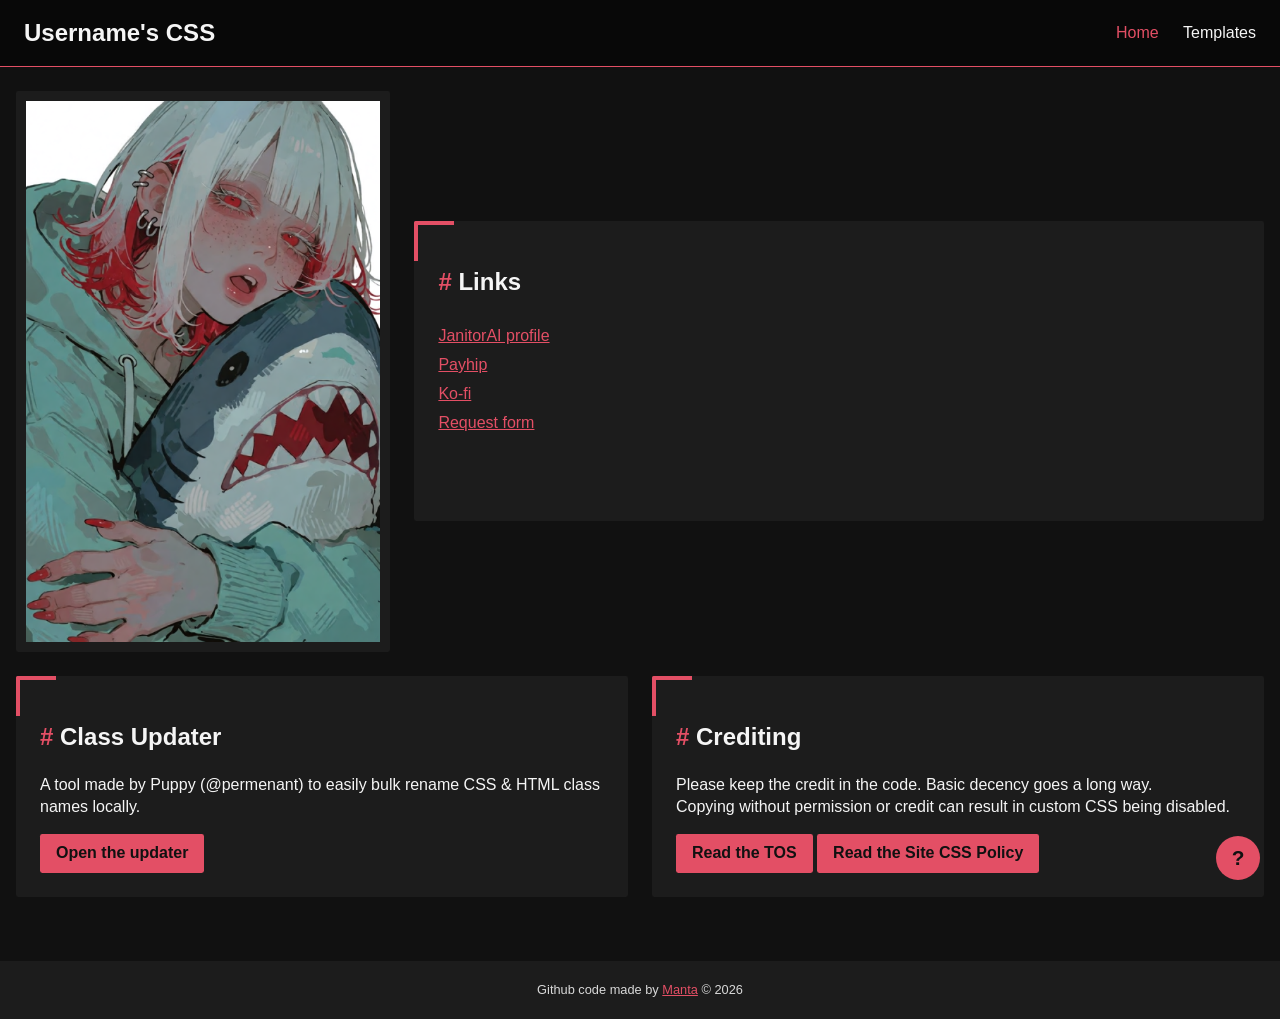
<file: index.html>
<!DOCTYPE html>
<html lang="en">
<head>
  <meta charset="UTF-8">
  <meta name="viewport" content="width=device-width, initial-scale=1">
  <title>Username's CSS</title>
  <link rel="stylesheet" href="assets/css/site.css">
</head>
<body data-page="home">
  <div id="site-header"></div>
  <main>
    <section class="hero">
      <img class="sona" src="assets/img/sona.png" alt="Creator's sona">
      <div class="box">
        <h2><span class="accent">#</span> Links</h2>
        <ul class="link-list">
          <li><a href="https://janitorai.com/profiles/YOUR-ID" target="_blank" rel="noopener">JanitorAI profile</a></li>
          <li><a href="https://payhip.com/YOUR-NAME" target="_blank" rel="noopener">Payhip</a></li>
          <li><a href="https://ko-fi.com/YOUR-NAME" target="_blank" rel="noopener">Ko-fi</a></li>
          <li><a href="https://forms.gle/YOUR-FORM" target="_blank" rel="noopener">Request form</a></li>
        </ul>
      </div>
    </section>

    <section class="info">
      <div class="box">
        <h2><span class="accent">#</span> Class Updater</h2>
        <p>A tool made by Puppy (@permenant) to easily bulk rename CSS & HTML class names locally.</p>
        <a class="btn" href="https://puppywastaken.github.io/JAI-Bio-Class-Updater/" target="_blank" rel="noopener">Open the updater</a>
      </div>
      <div class="box">
        <h2><span class="accent">#</span> Crediting</h2>
        <p>Please keep the credit in the code. Basic decency goes a long way. <br> Copying without permission or credit can result in custom CSS being disabled.</p>
        <a class="btn" href="tos.html">Read the TOS</a>
        <a class="btn" href="janitortoslink">Read the Site CSS Policy</a>
      </div>
    </section>
  </main>
  <script src="assets/js/main.js"></script>
</body>
</html>
</file>
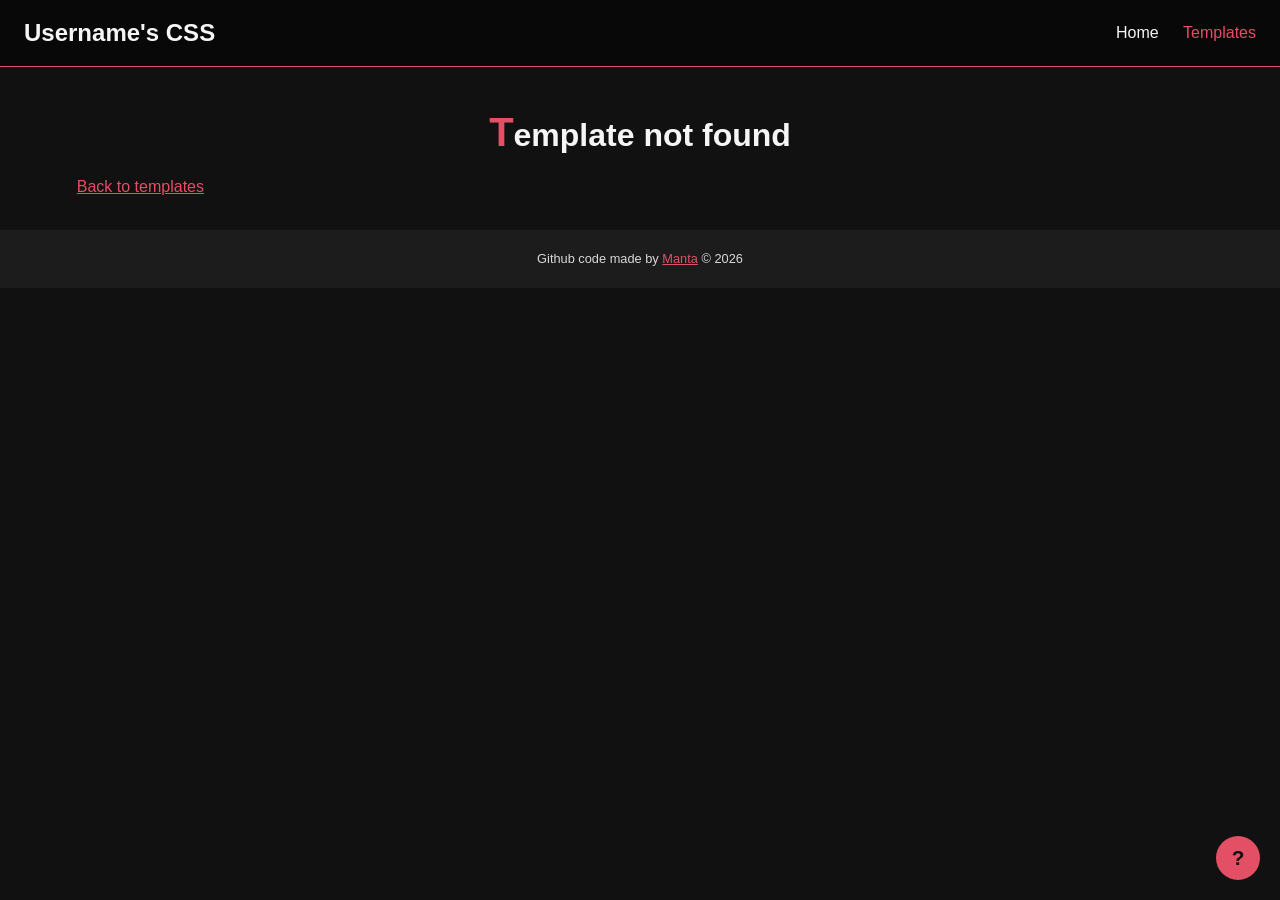
<file: template.html>
<!DOCTYPE html>
<html lang="en">
<head>
  <meta charset="UTF-8">
  <meta name="viewport" content="width=device-width, initial-scale=1">
  <title>Template</title>
  <link rel="stylesheet" href="assets/css/site.css">
</head>
<body data-page="template">
  <div id="site-header"></div>
  <main id="template-root">
    <p>Loading...</p>
  </main>
  <script src="assets/js/main.js"></script>
  <script src="assets/js/template-page.js"></script>
</body>
</html>
</file>
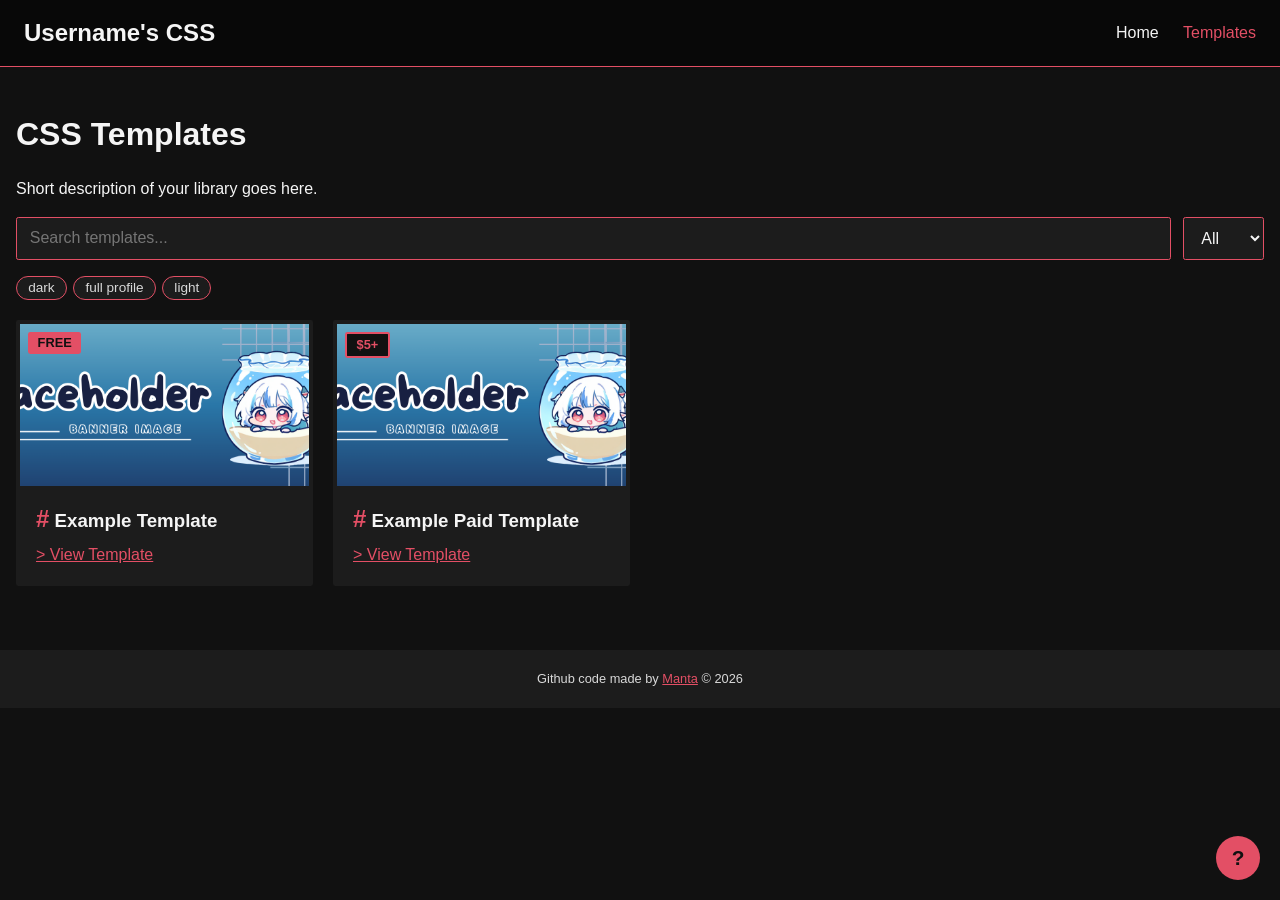
<file: templates.html>
<!DOCTYPE html>
<html lang="en">
<head>
  <meta charset="UTF-8">
  <meta name="viewport" content="width=device-width, initial-scale=1">
  <title>CSS Templates</title>
  <link rel="stylesheet" href="assets/css/site.css">
</head>
<body data-page="templates">
  <div id="site-header"></div>
  <main>
    <h1>CSS Templates</h1>
    <p class="lead">Short description of your library goes here.</p>

    <div class="controls">
      <input id="search" type="search" placeholder="Search templates..." aria-label="Search templates">
      <select id="price-filter" aria-label="Filter by price">
        <option value="all">All</option>
        <option value="free">Free</option>
        <option value="paid">Paid</option>
      </select>
    </div>
    <div id="tag-bar" class="tag-bar"></div>

    <div id="grid" class="grid"></div>
    <p id="empty" class="empty" hidden>No templates match that search.</p>
  </main>
  <script src="assets/js/main.js"></script>
  <script src="assets/js/templates.js"></script>
</body>
</html>
</file>
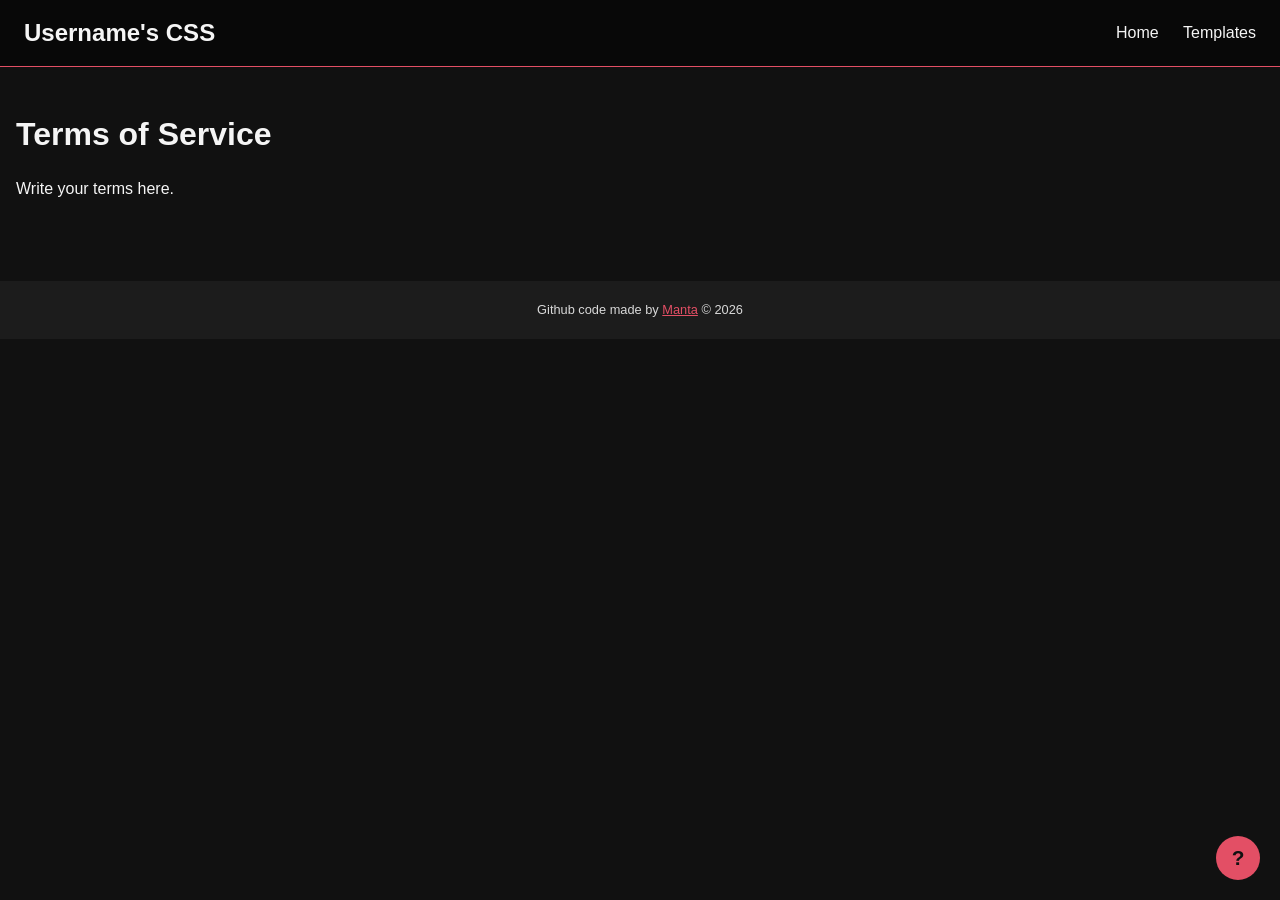
<file: tos.html>
<!DOCTYPE html>
<html lang="en">
<head>
  <meta charset="UTF-8">
  <meta name="viewport" content="width=device-width, initial-scale=1">
  <title>Terms of Service</title>
  <link rel="stylesheet" href="assets/css/site.css">
</head>
<body>
  <div id="site-header"></div>
  <main>
    <h1>Terms of Service</h1>
    <p>Write your terms here.</p>
  </main>
  <script src="assets/js/main.js"></script>
</body>
</html>
</file>
<file: assets/css/site.css>
:root {
  --bg: #111111;
  --dark: #080808;
  --panel: #1c1c1c;
  --text: #f5f5f5;
  --muted: #f5f5f5de;
  --accent: #e34f65;
  --btn: #e34f65;
  --btn-text: #111;
  --radius: .15rem;
  --border-w: 4px;
  --border-color: #1c1c1c;
  --corner-size: 36px; 
}

@import url('https://fonts.googleapis.com/css2?family=Quicksand:wght@300..700&display=swap');

* {box-sizing: border-box;}
body {
  margin: 0;
  background: var(--bg);
  color: var(--text);
  font-family: "Quicksand", sans-serif;
  line-height: 1.4;
}
a {
  color: var(--accent);
}
main {
  width: 100%;
  max-width: 1800px;
  margin: 0 auto;
  padding: 1.5rem 1rem 4rem;
}
img {
  max-width: 100%;
  display: block;
  object-fit: cover;
}

/* header */
.site-header {
  display: flex;
  justify-content: space-between;
  align-items: center;
  padding: 1rem 1.5rem;
  background: var(--dark);
  border-bottom: 1px solid var(--accent);
}
.logo {
  font-weight: 700;
  font-size: clamp(1rem, 2vw, 1.5rem);
  text-decoration: none;
  color: var(--text);
}
.site-header nav a {
  margin-left: 1.25rem;
  text-decoration: none;
  color: var(--text);
}
.site-header nav a.active {
  color: var(--accent);
}

/* shared */
.box,
.card,
.code-box {
  position: relative;
  background: var(--panel);
  border: var(--border-w) solid var(--border-color);
  border-radius: var(--radius);
}

.box::before,
.card::before,
.code-box::before {
  content: "";
  position: absolute;
  top: calc(var(--border-w) * -1);   /* sits right on top of the border */
  left: calc(var(--border-w) * -1);
  width: var(--corner-size);
  height: var(--corner-size);
  border-top: var(--border-w) solid var(--accent);
  border-left: var(--border-w) solid var(--accent);
  border-top-left-radius: var(--radius);
  pointer-events: none;
  z-index: 2;
}
.accent { color: var(--accent); font-size: 1.5rem; }

.box {
  background: var(--panel);
  border-radius: var(--radius);
  padding: 1.25rem;
}
.btn {
  display: inline-block;
  padding: 0.5rem 1rem;
  background: var(--btn);
  color: var(--btn-text);
  border: 0;
  border-radius: var(--radius);
  font-weight: 600;
  text-decoration: none;
  cursor: pointer;
}
.btn.ghost {
  background: transparent;
  color: var(--text);
  border: 1px solid var(--accent);
}
.btn.active {
  background: var(--accent);
  color: var(--btn-text);
}
.link-list {
  list-style: none;
  padding: 0;
  margin: 0;
  height: 100%;
  overflow-y: auto;
  align-items: center;
}
.link-list li {
  margin: 0.4rem 0;
}

/* home */
.hero {
  display: grid;
  grid-template-columns: minmax(0, 30%) minmax(0, 70%);
  gap: 1.5rem;
  align-items: center;
  margin-bottom: 1.5rem;
}
.sona {
  border-radius: var(--radius);
  width: 100%;
  border: 10px solid var(--panel);
  aspect-ratio: 2 / 3;
}
.info {
  display: grid;
  grid-template-columns: repeat(2, minmax(0, 1fr));
  gap: 1.5rem;
}
.hero .box {
  height: 300px;
}

/* gallery */
.controls {
  display: flex;
  gap: 0.75rem;
  margin: 1rem 0;
}
.controls input,
.controls select {
  padding: 0.6rem 0.8rem;
  background: var(--panel);
  color: var(--text);
  border: 1px solid var(--accent);
  border-radius: var(--radius);
  font: inherit;
}
.controls input {
  flex: 1;
}
.tag-bar {
  display: flex;
  flex-wrap: wrap;
  gap: 0.4rem;
  margin-bottom: 1.25rem;
}
.tag {
  padding: 0.2rem 0.7rem;
  border-radius: 999px;
  background: var(--panel);
  color: var(--muted);
  border: 1px solid var(--accent);
  font-size: 0.85rem;
  cursor: pointer;
}
.tag.active {
  background: var(--accent);
  color: var(--btn-text);
  border-color: var(--accent);
}
.grid {
  display: grid;
  grid-template-columns: repeat(auto-fill, minmax(260px, 1fr));
  gap: 1.25rem;
}
.card {
  background: var(--panel);
  border-radius: var(--radius);
  overflow: hidden;
}
.card .banner {
  position: relative;
  aspect-ratio: 16 / 9;
  background: #222;
}
.card .banner img {
  width: 100%;
  height: 100%;
  object-fit: cover;
}
.badge {
  position: absolute;
  top: 0.5rem;
  left: 0.5rem;
  background: var(--accent);
  color: var(--btn-text);
  padding: 0.15rem 0.6rem;
  border-radius: var(--radius);
  font-size: 0.8rem;
  font-weight: 700;
  text-transform: uppercase;
}
.card .body {
  padding: 1rem;
}
.card h3 {
  margin: 0 0 0.5rem;
}
.empty {
  color: var(--muted);
}
.badge-paid {
  background: var(--bg);
  color: var(--accent);
  border: 2px solid var(--accent);
}

/* template page */
/* Template page layout */
#template-root {
  max-width: 1400px;        /* narrower reading column than the other pages */
  margin: 0 auto;          /* centers it */
  padding: 1rem 6%;
}
/* Keep code box left-aligned */
#template-root .code-box {
  text-align: left;
}

#template-root h1 { margin-bottom: .15rem; text-align: center}
#template-root h1::first-letter { text-transform: uppercase; color: var(--accent); font-size: 1.25em;}
#template-root .lead { color: var(--muted); margin-bottom: 1.5rem; text-align: center;}

.slider {
  position: relative;
  width: fit-content;    
  max-width: 100%;
  margin: 0 auto;    
  background: var(--panel);   
}
.slider .large {
  display: block;   
  width: 100%;
  aspect-ratio: 16 / 9;
  object-fit: contain;
  border-radius: var(--radius);
  background: #222;
  position: relative;
}
.slider .nav {
  position: absolute;
  top: 50%;
  transform: translateY(-50%);
  background: var(--accent);
  color: var(--btn-text);
  border: 0;
  width: 2.5rem;
  height: 2.5rem;
  border-radius: 50%;
  font-size: 2rem;
  cursor: pointer;
  align-content: center;
  line-height: 0;
}
.slider .prev {
  left: -1rem;
}
.slider .next {
  right: -1rem;
}
.thumbs {
  display: flex;
  gap: 0.5rem;
  margin: 0.75rem 0 1.5rem;
  overflow-x: auto;
}
.thumbs img {
  width: 200px;
  height: 120px;
  object-fit: cover;
  border-radius: 6px;
  opacity: 0.55;
  cursor: pointer;
  border: 2px solid transparent;
}
.thumbs img.active {
  opacity: 1;
  border-color: var(--accent);
}
.notes li {
  margin: 0.4rem 0;
}
.notes {
  padding: 0 2rem;
}
#template-root .notes,
#template-root .notes li {
  color: var(--accent);
}
.code-box {
  background: var(--panel);
  border-radius: var(--radius);
  margin-top: 2rem;
  overflow: hidden;
  margin-bottom: 2rem;
}
.code-head {
  display: flex;
  justify-content: space-between;
  align-items: center;
  padding: 0.75rem 1rem;
  border-bottom: 1px solid var(--accent);
}
.code-head h2 {
  margin: 0;
  font-size: 1.1rem;
}
.code-head .tabs {
  display: flex;
  gap: 0.4rem;
}
.code-box pre {
  margin: 0;
  padding: 1rem;
  max-height: 420px;
  overflow: auto;
  font-size: 0.85rem;
}
.code-foot {
  display: flex;
  flex-wrap: wrap;
  gap: .5rem;
  padding: .75rem 1rem;
  border-top: 1px solid var(--border-color);
}

/* help tooltip */
.help-btn {
  position: fixed;
  right: 1.25rem;
  bottom: 1.25rem;
  width: 2.75rem;
  height: 2.75rem;
  border-radius: 50%;
  border: 0;
  background: var(--accent);
  color: var(--btn-text);
  font-size: 1.3rem;
  font-weight: 700;
  cursor: pointer;
  z-index: 50;
}
.help-pop {
  position: fixed;
  right: 1.25rem;
  bottom: 4.5rem;
  width: 300px;
  max-width: calc(100vw - 2.5rem);
  background: var(--panel);
  border: 1px solid var(--accent);
  border-radius: var(--radius);
  padding: 1rem;
  z-index: 50;
}
.help-pop[hidden] {
  display: none;
}
.help-pop h3 {
  margin-top: 0;
}
.site-footer {
  padding: 1rem 2rem;   
  text-align: center;
  color: var(--muted);
  font-size: .8rem;
  background: var(--panel);
}
.site-footer p { margin: .25rem 0; color: var(--muted) }
.site-footer a { color: var(--accent); }

@media (max-width: 700px) {
  .hero,
  .info {
    grid-template-columns: 1fr;
  }
  .sona {
    max-height: 600px;
  }
}
</file>
